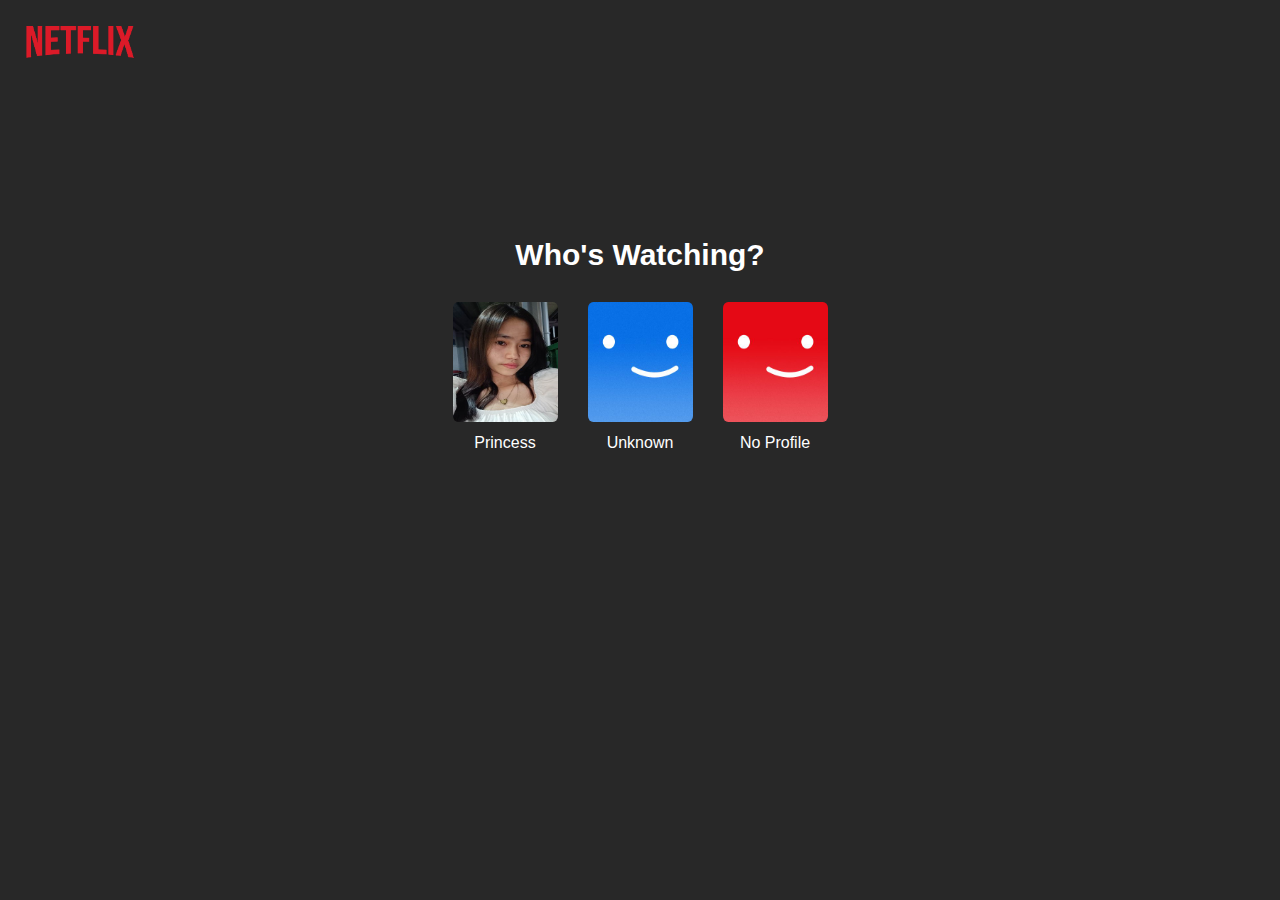
<file: index.html>
<!DOCTYPE html>
<html lang="en">
<head>
    <meta charset="UTF-8">
    <meta http-equiv="X-UA-Compatible" content="IE=edge">
    <meta name="viewport" content="width=device-width, initial-scale=1.0">
    <link rel="stylesheet" href="style/style.css">
    <title>Netflix</title>
</head>
<body>
    <body>
		<div class="header">
			<nav>
				<img src="Logo/Netflixlogo.jpg" class="logo">
			</nav>
		  </div>
      <div class="container">
		<h1>Who's Watching?</h1>
		<div class="profiles">
			<div class="profile">
				<a href="main.html"><img src="profile/profile1.jpg" alt="Profile 1"></a>
				<p>Princess</p>
			</div>
			<div class="profile">
				<a href="unknown.html"><img src="profile/blueprofile.jpg" alt="Profile 2"></a>
				<p>Unknown</p>
			</div>
			<div class="profile">
				<a href="noprofile.html"><img src="profile/redprofile.jpg" alt="Profile 3"></a>
				<p>No Profile</p>
			</div>
		</div>
	</div>
    </body>
    <body>
        <div class="content">
        
        </div>
    </body>
</body>
</html>
</file>
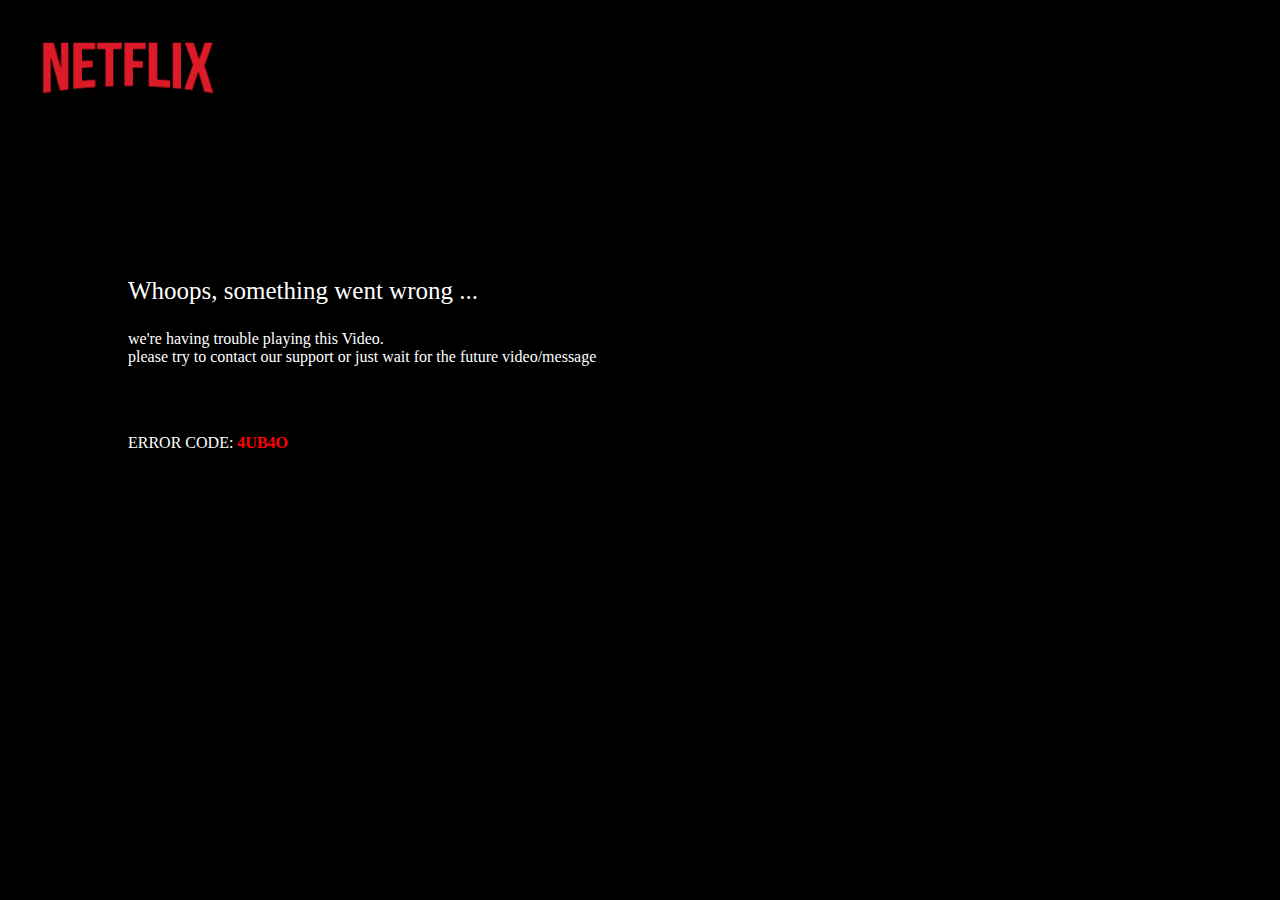
<file: caution.html>
<!DOCTYPE html>
<html lang="en">
<head>
    <meta charset="UTF-8">
    <meta http-equiv="X-UA-Compatible" content="IE=edge">
    <meta name="viewport" content="width=device-width, initial-scale=1.0">
    <link rel="stylesheet" href="style/styleca.css">
    <title>Caution</title>
</head>
<body>
    <body>
      <div class="header">
        <nav>
            <a href="main.html"><img src="Logo/Netflixlogo.jpg" class="logo"></a>
        </nav>
      </div>
      <div class="content">
        <h3>Whoops, something went wrong ...</h3>
        <p>we're having trouble playing this Video.<br>please try to contact our support or just wait for the future video/message</p><br>
        <br>
        <p>ERROR CODE: <span>4UB4O</span></p>
    </div>
    
</body>
</html>
</file>
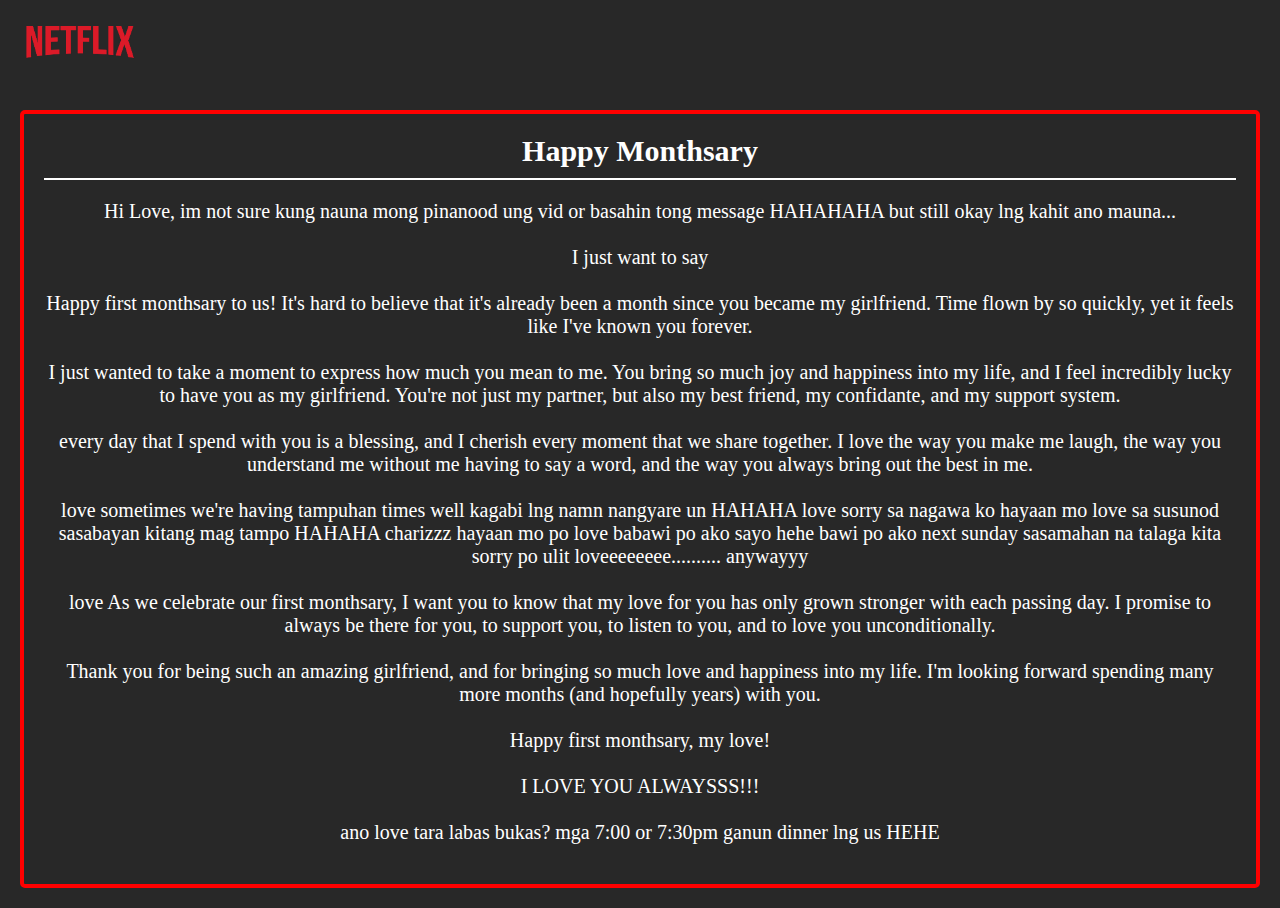
<file: message.html>
<!DOCTYPE html>
<html lang="en">
<head>
    <meta charset="UTF-8">
    <meta http-equiv="X-UA-Compatible" content="IE=edge">
    <meta name="viewport" content="width=device-width, initial-scale=1.0">
    <link rel="stylesheet" href="style/stylems.css">
    <title>Special message</title>
</head>
<body>
    <body>
      <div class="header">
        <nav>
            <a href="main.html"><img src="Logo/Netflixlogo.jpg" class="logo"></a>
        </nav>
      </div>
      <div class="message-box">
        <div class="message-header">
          <h2>Happy Monthsary</h2>
        </div>
        <div class="message-body">
          <p>
            Hi Love, im not sure kung nauna mong pinanood ung vid or basahin tong message HAHAHAHA but still okay lng kahit ano mauna...<br> <br>I just want to say<br>
            <br>Happy first monthsary to us! It's hard to believe that it's already been a month since you became my girlfriend. Time flown by so quickly, yet it feels like I've known you forever.<br>
            <br>I just wanted to take a moment to express how much you mean to me. You bring so much joy and happiness into my life, and I feel incredibly lucky to have you as my girlfriend. You're not just my partner, but also my best friend, my confidante, and my support system.<br>
            <br>every day that I spend with you is a blessing, and I cherish every moment that we share together. I love the way you make me laugh, the way you understand me without me having to say a word, and the way you always bring out the best in me.<br>
            <br>love sometimes we're having tampuhan times well kagabi lng namn nangyare un HAHAHA love sorry sa nagawa ko hayaan mo love sa susunod sasabayan kitang mag tampo HAHAHA charizzz hayaan mo po love babawi po ako sayo hehe bawi po ako next sunday sasamahan na talaga kita sorry po ulit loveeeeeeee.......... anywayyy<br>
            <br>love As we celebrate our first monthsary, I want you to know that my love for you has only grown stronger with each passing day. I promise to always be there for you, to support you, to listen to you, and to love you unconditionally.<br>
            <br>Thank you for being such an amazing girlfriend, and for bringing so much love and happiness into my life. I'm looking forward spending many more months (and hopefully years) with you.<br>
            <br>Happy first monthsary, my love!<br><br> I LOVE YOU ALWAYSSS!!!<br> <br>ano love tara labas bukas? mga 7:00 or 7:30pm ganun dinner lng us HEHE
          </p>
        </div>
      </div>
      
</body>
</html>
</file>
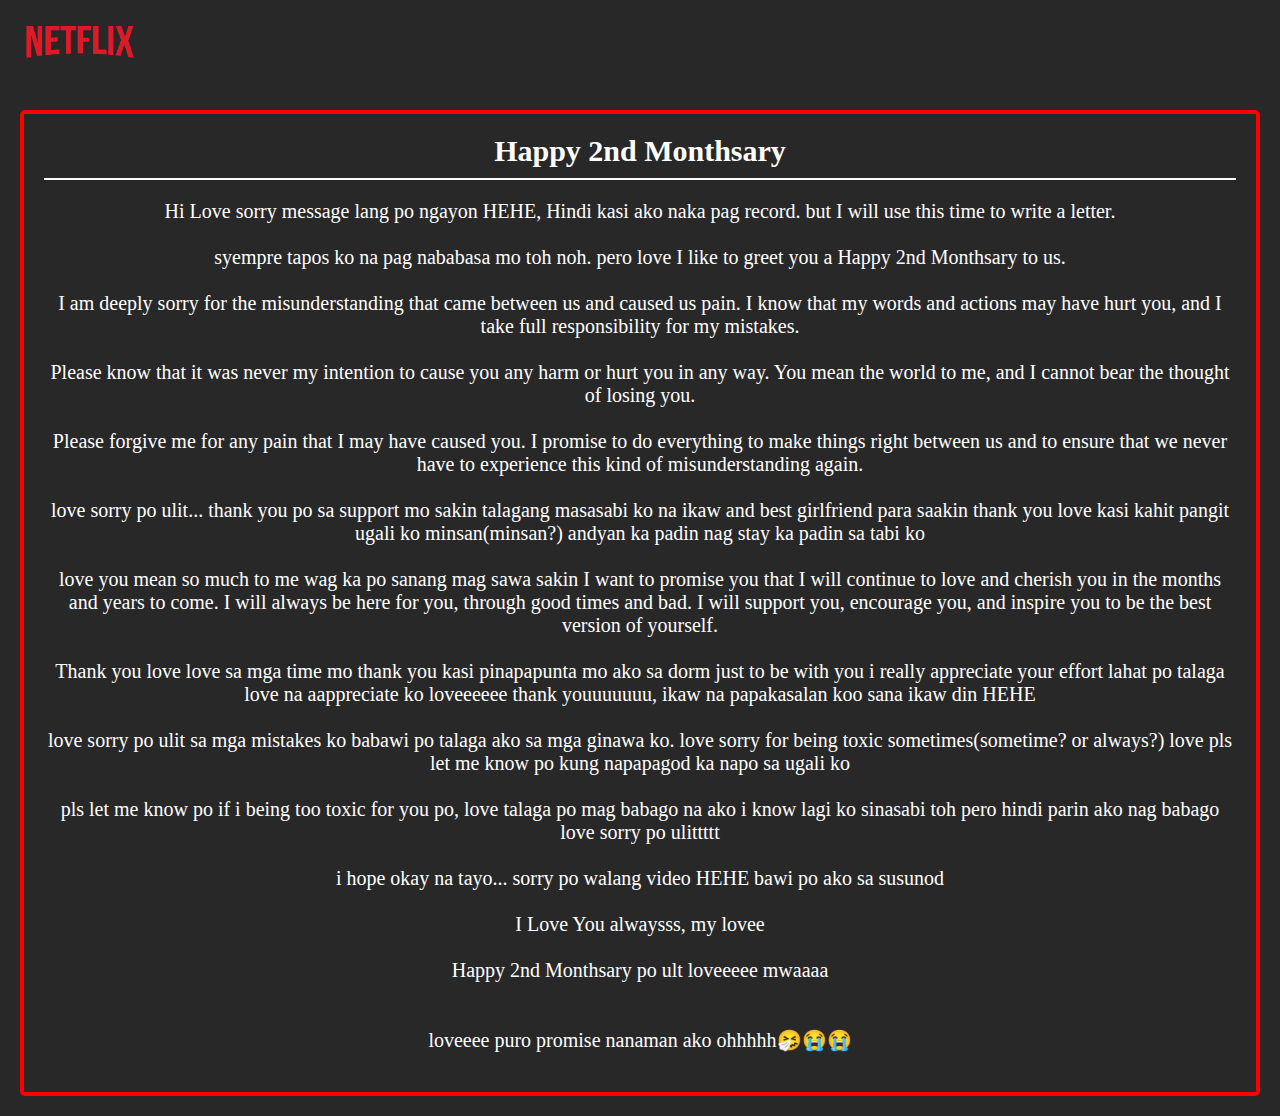
<file: message2.html>
<!DOCTYPE html>
<html lang="en">
<head>
    <meta charset="UTF-8">
    <meta http-equiv="X-UA-Compatible" content="IE=edge">
    <meta name="viewport" content="width=device-width, initial-scale=1.0">
    <link rel="stylesheet" href="style/stylems.css">
    <title>Special message</title>
</head>
<body>
    <body>
      <div class="header">
        <nav>
            <a href="main.html"><img src="Logo/Netflixlogo.jpg" class="logo"></a>
        </nav>
      </div>
      <div class="message-box">
        <div class="message-header">
          <h2>Happy 2nd Monthsary</h2>
        </div>
        <div class="message-body">
          <p>
            Hi Love sorry message lang po ngayon HEHE, Hindi kasi ako naka pag record. but I will use this time to write a letter.<br>
            <br>
            syempre tapos ko na pag nababasa mo toh noh. pero love I like to greet you a Happy 2nd Monthsary to us.<br><br>
            I am deeply sorry for the misunderstanding that came between us and caused us pain. I know that my words and actions may have hurt you, and I take full responsibility for my mistakes.<br><br> Please know that it was never my intention to cause you any harm or hurt you in any way.
            You mean the world to me, and I cannot bear the thought of losing you.<br><br>
            Please forgive me for any pain that I may have caused you. I promise to do everything to make things right between us and to ensure that we never have to experience this kind of misunderstanding again.<br><br>
            love sorry po ulit... thank you po sa support mo sakin talagang masasabi ko na ikaw and best girlfriend para saakin thank you love kasi kahit pangit ugali ko minsan(minsan?) andyan ka padin nag stay ka padin sa tabi ko<br><br>
            love you mean so much to me wag ka po sanang mag sawa sakin I want to promise you that I will continue to love and cherish you in the months and years to come. I will always be here for you, through good times and bad. I will support you, encourage you, and inspire you to be the best version of yourself.<br><br>
            Thank you love love sa mga time mo thank you kasi pinapapunta mo ako sa dorm just to be with you i really appreciate your effort lahat po talaga love na aappreciate ko loveeeeee thank youuuuuuu, ikaw na papakasalan koo sana ikaw din HEHE<br><br>
            love sorry po ulit sa mga mistakes ko babawi po talaga ako sa mga ginawa ko. love sorry for being toxic sometimes(sometime? or always?) love pls let me know po kung napapagod ka napo sa ugali ko<br><br>
            pls let me know po if i being too toxic for you po, love talaga po mag babago na ako i know lagi ko sinasabi toh pero hindi parin ako nag babago love sorry po ulittttt<br><br>
            i hope okay na tayo... sorry po walang video HEHE bawi po ako sa susunod<br><br>
            I Love You alwaysss, my lovee<br><br>
            Happy 2nd Monthsary po ult loveeeee mwaaaa<br><br><br>
            loveeee puro promise nanaman ako ohhhhh&#129319&#128557&#128557
          </p>
        </div>
      </div>
      
</body>
</html>
</file>
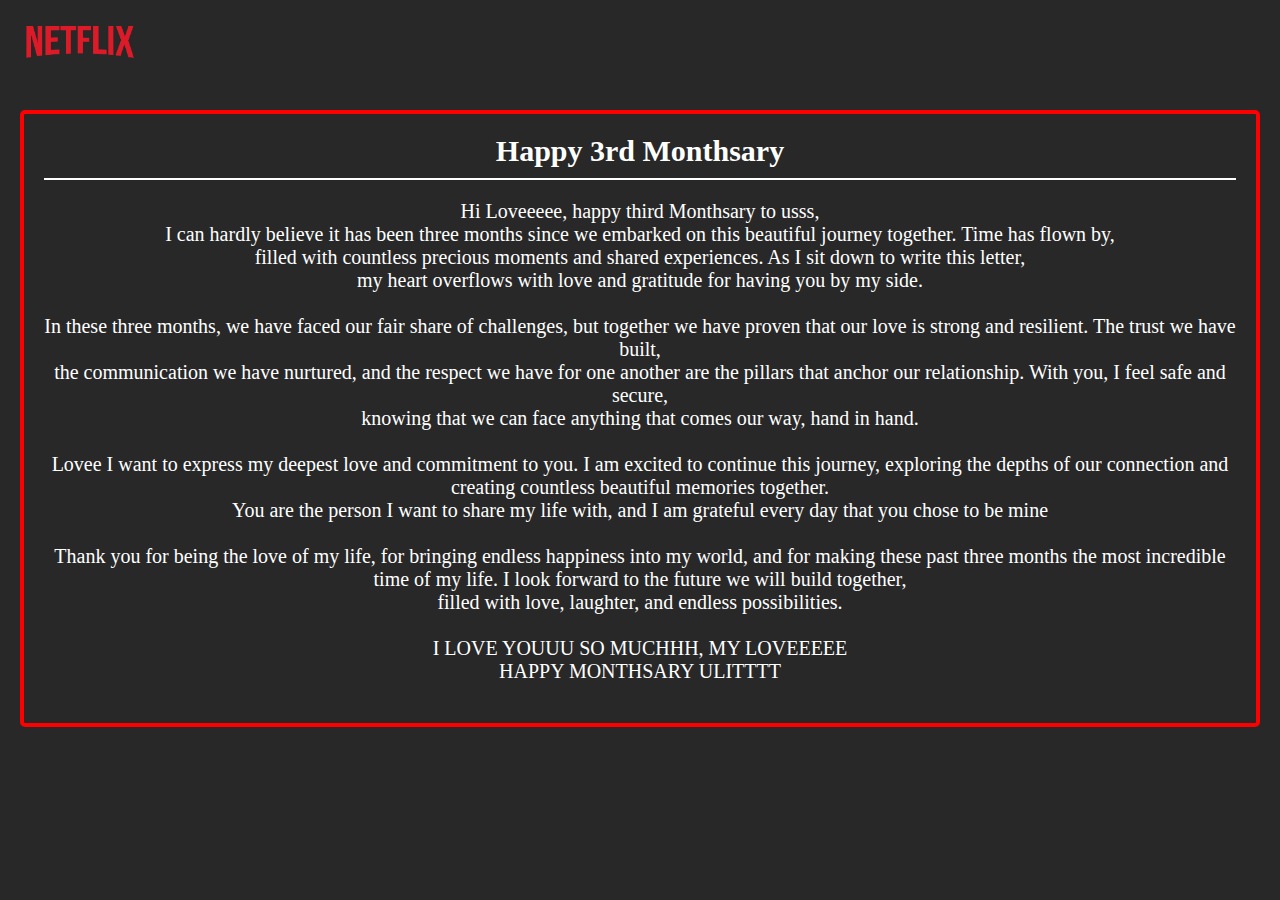
<file: message3.html>
<!DOCTYPE html>
<html lang="en">
<head>
    <meta charset="UTF-8">
    <meta http-equiv="X-UA-Compatible" content="IE=edge">
    <meta name="viewport" content="width=device-width, initial-scale=1.0">
    <link rel="stylesheet" href="style/stylems.css">
    <title>Special message</title>
</head>
<body>
    <body>
      <div class="header">
        <nav>
            <a href="main.html"><img src="Logo/Netflixlogo.jpg" class="logo"></a>
        </nav>
      </div>
      <div class="message-box">
        <div class="message-header">
          <h2>Happy 3rd Monthsary</h2>
        </div>
        <div class="message-body">
          <p>
           Hi Loveeeee, happy third Monthsary to usss,<br>I can hardly believe it has been three months since we embarked on this beautiful journey together. Time has flown by, 
           <br>filled with countless precious moments and shared experiences. As I sit down to write this letter, <br>my heart overflows with love and gratitude for having you by my side.<br>
           <br>In these three months, we have faced our fair share of challenges, but together we have proven that our love is strong and resilient. The trust we have built, 
           <br>the communication we have nurtured, and the respect we have for one another are the pillars that anchor our relationship. With you, I feel safe and secure, 
           <br>knowing that we can face anything that comes our way, hand in hand.<br>
           <br>Lovee I want to express my deepest love and commitment to you. I am excited to continue this journey, exploring the depths of our connection and creating countless beautiful memories together. 
           <br> You are the person I want to share my life with, and I am grateful every day that you chose to be mine<br>
           <br>Thank you for being the love of my life, for bringing endless happiness into my world, and for making these past three months the most incredible time of my life. I look forward to the future we will build together, 
           <br>filled with love, laughter, and endless possibilities.<br>
           <br>I LOVE YOUUU SO MUCHHH, MY LOVEEEEE<br>
           HAPPY MONTHSARY ULITTTT
           
          </p>
        </div>
      </div>
      
</body>
</html>
</file>
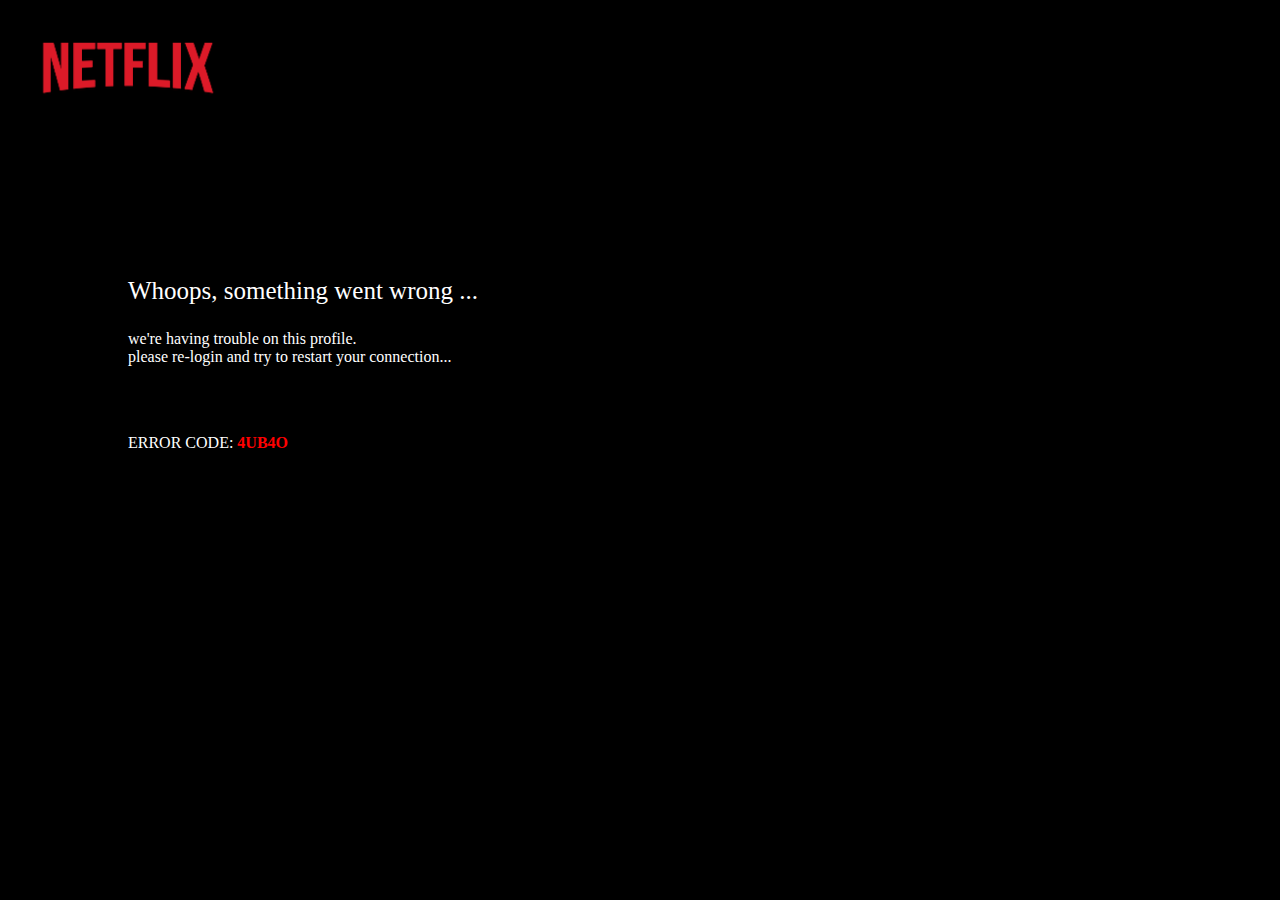
<file: noprofile.html>
<!DOCTYPE html>
<html lang="en">
<head>
    <meta charset="UTF-8">
    <meta http-equiv="X-UA-Compatible" content="IE=edge">
    <meta name="viewport" content="width=device-width, initial-scale=1.0">
    <link rel="stylesheet" href="style/stylenp.css">
    <title>Netflix</title>
</head>
<body>
    <body>
      <div class="header">
        <nav>
            <a href="index.html"><img src="Logo/Netflixlogo.jpg" class="logo"></a>
            

        </nav>
      </div>
      
    </body>
    <body>
        <div class="content">
            <h3>Whoops, something went wrong ...</h3>
            <p>we're having trouble on this profile.<br>please re-login and try to restart your connection...</p><br>
            <br>
            <p>ERROR CODE: <span>4UB4O</span></p>
        </div>
    </body>
</body>
</html>
</file>
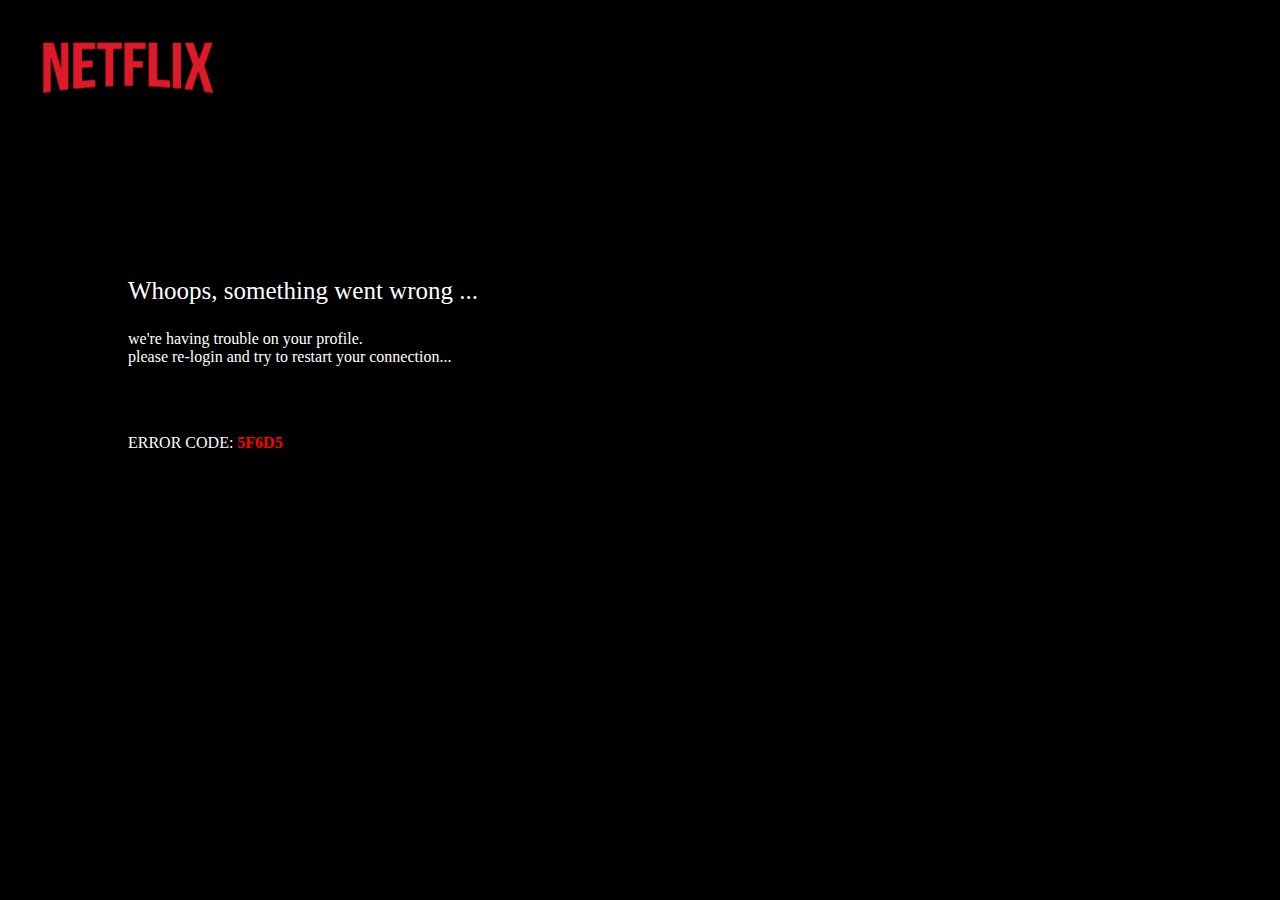
<file: unknown.html>
<!DOCTYPE html>
<html lang="en">
<head>
    <meta charset="UTF-8">
    <meta http-equiv="X-UA-Compatible" content="IE=edge">
    <meta name="viewport" content="width=device-width, initial-scale=1.0">
    <link rel="stylesheet" href="style/styleun.css">
    <title>Netflix</title>
</head>
<body>
    <body>
      <div class="header">
        <nav>
          <a href="index.html"><img src="Logo/Netflixlogo.jpg" class="logo"></a>
          

      </nav>

      </div>
    </body>
    <body>
      <div class="content">
          <h3>Whoops, something went wrong ...</h3>
          <p>we're having trouble on your profile.<br>please re-login and try to restart your connection...</p><br>
          <br>
          <p>ERROR CODE: <span>5F6D5</span></p>
      </div>
  </body>
</body>
</html>
</file>
<file: style/style.css>
body{
    background-color: #000000d7 ;
    font-size: medium;
}

body {
	font-family:'Segoe UI', Tahoma, Geneva, Verdana, sans-serif;
	margin: 0;
	padding: 0;
    color: rgb(255, 255, 255);
}

.container {
	max-width: 500px;
	margin: 0 auto;
	padding: 30px 15px;
    padding: 10%;
}

h1 {
	font-size: 30px;
	margin-bottom: 15px;
	text-align: center;
}

.profiles {
	display: flex;
	flex-wrap: wrap;
	justify-content: center;
}

.profile {
	margin: 15px;
	text-align: center;
}

.profile img {
	display: block;
	margin: 0 auto;
	border-radius: 5%;
    width: 105px;
    height: 120px;
    cursor: pointer;
}

.profile p {
	font-size: 16px;
	margin-top: 12px;
}
.logo{
    width: 120px;
    height: 100;
    padding: -1%;
    position:relative;
    margin: 20px;
	align-items: center;
}
</file>
<file: style/styleca.css>
body{
    background-color: #000000d7 ;
}
.logo{
    width: 120px;
    height: 100;
    cursor: pointer;
    padding: -1%;
    position:relative;
    margin: 20px;
}
body{
	font-family: Arial, Helvetica, sans-serif;
	margin: 0;
	padding: 0;
    color: rgb(255, 255, 255);
}
body{
    background-color: #000000 ;
    font-size: medium;
}
.logo{
  width: 190px;
  height: 150;
  cursor: pointer;
  padding: 1%;
  position: fixed;
  margin: 20px;
}
.content{
    top: 40%;
    position: absolute;
    transform: translatey(-50%);
    color: #fff;
    font-family: 'Times New Roman', Times, serif;
    padding: 10%;
  }
  .content h3{
    font-size: 25px;
    font-weight: 200;
  }
  .content span{
    color: #ff0000;
    font-weight: 900;
  }
</file>
<file: style/stylems.css>
body{
    background-color: #000000d7 ;
}
.logo{
    width: 120px;
    height: 100;
    cursor: pointer;
    padding: -1%;
    position:relative;
    margin: 20px;
}
body{
	margin: 0;
	padding: 0;
    color: rgb(255, 255, 255);
}
.message-box {
    border: 4px solid #ff0000;
    padding: 20px;
    border-radius: 5px;
    margin: 20px;
    text-align:center;
    font-size: 20px;

}
.message-header {
    border-bottom: 2px solid #ffffff;
    margin-bottom: 10px;
    padding-bottom: 10px;
    font-family: 'Times New Roman', Times, serif;
}
  
.message-header h2 {
    margin: 0;
}
  
.message-body {
    margin: 0;
    font-family: 'Times New Roman', Times, serif;
}
</file>
<file: style/stylenp.css>
body{
    background-color: #000000 ;
    font-size: medium;
}
.logo{
  width: 190px;
  height: 150;
  cursor: pointer;
  padding: 1%;
  position: fixed;
  margin: 20px;
}
body {
	font-family: 'Courier New', Courier, monospace;
	margin: 0;
	padding: 0;
    color: aliceblue;
}
.content{
    top: 40%;
    position: absolute;
    transform: translatey(-50%);
    color: #fff;
    font-family: 'Times New Roman', Times, serif;
    padding: 10%;
  }
  .content h3{
    font-size: 25px;
    font-weight: 200;
  }
  .content span{
    color: #ff0000;
    font-weight: 900;
  }
</file>
<file: style/styleun.css>
body{
    background-color: #000000 ;
    font-size: medium;
}
.logo{
  width: 190px;
  height: 150;
  cursor: pointer;
  padding: 1%;
  position: fixed;
  margin: 20px;
}
body {
	font-family: 'Courier New', Courier, monospace;
	margin: 0;
	padding: 0;
    color: aliceblue;
}
.content{
    top: 40%;
    position: absolute;
    transform: translatey(-50%);
    color: #fff;
    font-family: 'Times New Roman', Times, serif;
    padding: 10%;
  }
  .content h3{
    font-size: 25px;
    font-weight: 200;
  }
  .content span{
    color: #ff0000;
    font-weight: 900;
  }
</file>
